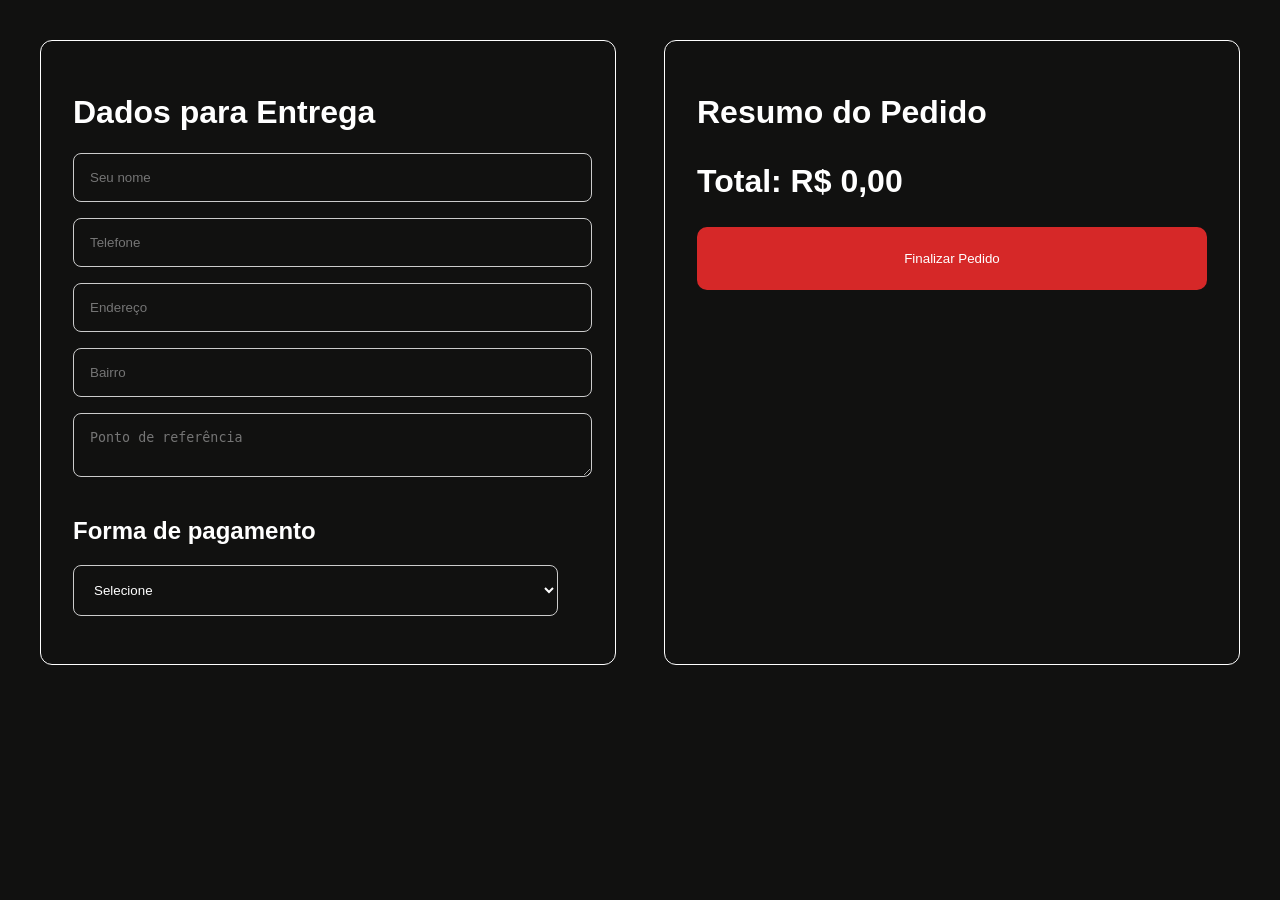
<file: frontend/pages/checkout.html>
<!DOCTYPE html>
<html lang="pt-br">

<head>
    <meta charset="UTF-8">
    <meta name="viewport" content="width=device-width, initial-scale=1.0">
    <title>Checkout</title>

    <link rel="stylesheet" href="../css/checkout.css">
</head>

<body>

    <div class="checkout-container">

        <!-- =========================
             DADOS DE ENTREGA
        ========================== -->

        <div class="dados-entrega">

            <h1>Dados para Entrega</h1>

            <input class="input" type="text" id="nomeCliente" placeholder="Seu nome">

            <input class="input" type="text" id="telefoneCliente" placeholder="Telefone">

            <input class="input" type="text" id="enderecoCliente" placeholder="Endereço">

            <input class="input" type="text" id="bairroCliente" placeholder="Bairro">

            <textarea class="input" id="referenciaCliente"
                placeholder="Ponto de referência"></textarea>

            <!-- PAGAMENTO -->

            <h2>Forma de pagamento</h2>

            <select class="input" id="formaPagamento">
                <option value="">Selecione</option>
                <option value="Pix">Pix</option>
                <option value="Cartão">Cartão</option>
                <option value="Dinheiro">Dinheiro</option>
            </select>

        </div>

        <!-- =========================
             RESUMO DO PEDIDO
        ========================== -->

        <div class="resumo-checkout">

            <h1>Resumo do Pedido</h1>

            <div id="resumoPedido" class="resumo-pedido"></div>

            <h2 class="total">
                Total:
                <span id="totalCheckout">R$ 0,00</span>
            </h2>

            <button class="btn-finalizar" onclick="finalizarPedido()">
                Finalizar Pedido
            </button>

        </div>

    </div>

    <script src="../js/checkout.js"></script>

</body>

</html>
</file>
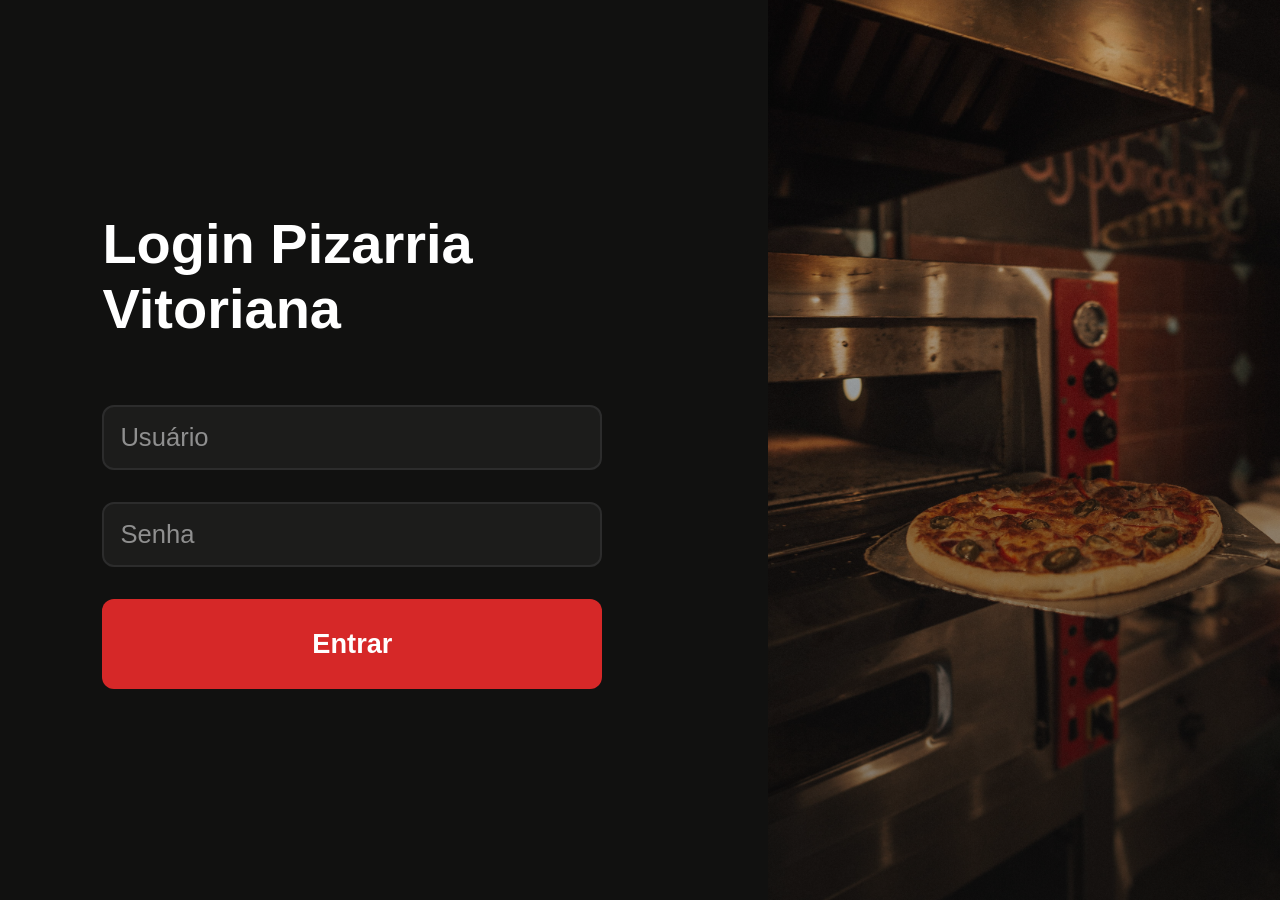
<file: frontend/pages/clientes.html>
<!DOCTYPE html>
<html lang="pt-br">

<head>

    <meta charset="UTF-8">

    <meta name="viewport" content="width=device-width, initial-scale=1.0">

    <title>Clientes - Pizzaria Vitoriana</title>

    <!-- CSS -->
    <link rel="stylesheet" href="../css/admin.css">

    <!-- Bootstrap -->
    <link href="https://cdn.jsdelivr.net/npm/bootstrap@5.3.8/dist/css/bootstrap.min.css"
        rel="stylesheet">

    <!-- Icons -->
    <link rel="stylesheet"
        href="https://cdn.jsdelivr.net/npm/bootstrap-icons@1.11.3/font/bootstrap-icons.min.css">

</head>

<body>

    <div class="container-admin">

        <!-- SIDEBAR -->
        <aside class="sidebar">

            <div class="logo">

                <img src="../midia/imagens/logo.png"
                    alt="Logo">

                <h2>
                    Pizzaria Vitoriana
                </h2>

            </div>

            <nav class="menu">

                <a href="admin.html">

                    <i class="bi bi-grid-fill"></i>

                    <span>
                        Dashboard
                    </span>

                </a>

                <a href="pedidos.html">

                    <i class="bi bi-bag-fill"></i>

                    <span>
                        Pedidos
                    </span>

                </a>

                <a href="produtos.html">

                    <i class="bi bi-box-seam-fill"></i>

                    <span>
                        Produtos
                    </span>

                </a>

                <a href="clientes.html"
                    class="active">

                    <i class="bi bi-people-fill"></i>

                    <span>
                        Clientes
                    </span>

                </a>

            </nav>

        </aside>

        <!-- CONTEÚDO -->
        <main class="dashboard">

            <!-- TOPO -->
            <div class="top-dashboard">

                <div>

                    <h1>
                        Clientes
                    </h1>

                    <p>
                        Gerencie os clientes cadastrados
                    </p>

                </div>

            </div>

            <!-- CARD -->
            <div class="cards">

                <div class="card-admin">

                    <div class="card-top">

                        <h3>
                            Total de Clientes
                        </h3>

                        <i class="bi bi-people-fill"></i>

                    </div>

                    <span id="totalClientes">
                        0
                    </span>

                </div>

            </div>

            <!-- TABELA -->
<!-- TABELA -->
<div class="tabela">

    <div class="titulo-tabela">

        <h2>
            Clientes Cadastrados
        </h2>

    </div>

    <div class="table-responsive">

        <table class="table table-dark align-middle">

            <thead>

                <tr>

                    <th>ID</th>

                    <th>Nome</th>

                    <th>Telefone</th>

                    <th>Endereço</th>

                    <th>Ações</th>

                </tr>

            </thead>

            <tbody id="listaClientes">

                <tr>

                    <td colspan="5" class="sem-pedidos">

                        Carregando clientes...

                    </td>

                </tr>

            </tbody>

        </table>

    </div>

</div>

            </div>

        </main>

    </div>

    <script>

        const API_URL = "http://localhost:8081/clientes";

        const token = localStorage.getItem('token');

        if (!token) {

            window.location.href = 'login.html';

        }

        async function carregarClientes() {

            try {

                const response = await fetch(API_URL);

                const clientes = await response.json();

                document.getElementById('totalClientes').textContent = clientes.length;

                const tbody = document.getElementById('listaClientes');

                tbody.innerHTML = '';

                if (clientes.length === 0) {

                    tbody.innerHTML = `
                        <tr>
                            <td colspan="5" class="sem-pedidos">
                                Nenhum cliente cadastrado.
                            </td>
                        </tr>
                    `;

                    return;
                }

                clientes.forEach(c => {

                    tbody.innerHTML += `
                        <tr>
                            <td>${c.id}</td>
                            <td>${c.nome}</td>
                            <td>${c.telefone}</td>
                            <td>${c.endereco}, ${c.bairro}</td>
                            <td>
                                <button
                                    onclick="excluirCliente(${c.id})"
                                    class="btn-status">
                                    Excluir
                                </button>
                            </td>
                        </tr>
                    `;

                });

            } catch (error) {

                console.error(error);

                document.getElementById('listaClientes').innerHTML = `
                    <tr>
                        <td colspan="5" class="sem-pedidos">
                            Erro ao carregar clientes.
                        </td>
                    </tr>
                `;

            }

        }

        async function excluirCliente(id) {

            const confirmar = confirm(
                'Deseja excluir este cliente? Esta ação não poderá ser desfeita.'
            );

            if (!confirmar) return;

            try {

                await fetch(`${API_URL}/${id}`, {
                    method: 'DELETE'
                });

                carregarClientes();

            } catch (error) {

                console.error(error);

                alert('Erro ao excluir cliente.');

            }

        }

        carregarClientes();

    </script>

</body>

</html>
</file>
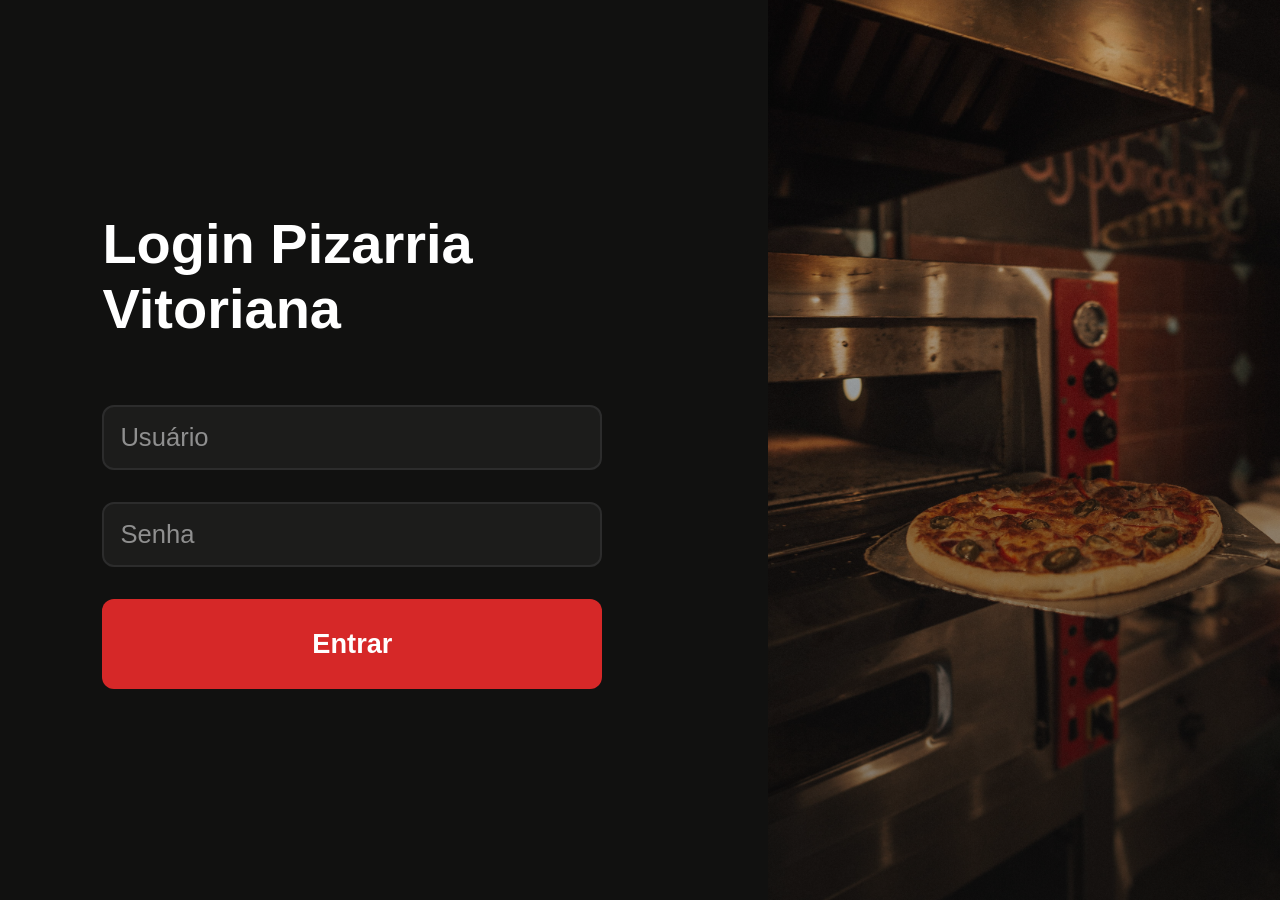
<file: frontend/pages/login.html>
<!DOCTYPE html>
<html lang="pt-br">
<head>
    <meta charset="UTF-8">
    <meta name="viewport" content="width=device-width, initial-scale=1.0">
    <title>Login Administrativo - Pizzaria</title>
    <link rel="stylesheet" href="../css/login.css">
</head>
<body>

    <div class="login-container">

        <!-- LADO ESQUERDO -->
        <div class="login-box">
            <h2>Login Pizarria Vitoriana</h2>

            <form id="loginForm">
<div class="form-group">
    <label for="username">Usuário</label>
    <input
        type="text"
        id="username"
        placeholder="Usuário"
        required
    >
</div>

<div class="form-group">
    <label for="password">Senha</label>
    <input
        type="password"
        id="password"
        placeholder="Senha"
        required
    >
</div>

                <button type="submit" class="btn-login">
                    Entrar
                </button>
            </form>
        </div>

        <div class="banner-login">
            <div class="overlay">
            </div>
        </div>

    </div>

    <script>
        document.getElementById('loginForm').addEventListener('submit', async (e) => {
            e.preventDefault();
            const login = document.getElementById('username').value;
            const password = document.getElementById('password').value;

            try {
                const response = await fetch("http://localhost:8080/auth/login", {
                    method: 'POST',
                    headers: { 'Content-Type': 'application/json' },
                    body: JSON.stringify({ login, password })
                });

                if (response.ok) {
                    const data = await response.json();
                    localStorage.setItem('token', data.token);
                    window.location.href = 'admin.html';
                } else {
                    alert("Usuário ou senha incorretos.");
                }
            } catch (error) {
                console.error(error);
                alert("Erro ao conectar com o servidor.");
            }
        });
    </script>

</body>
</html>
</file>
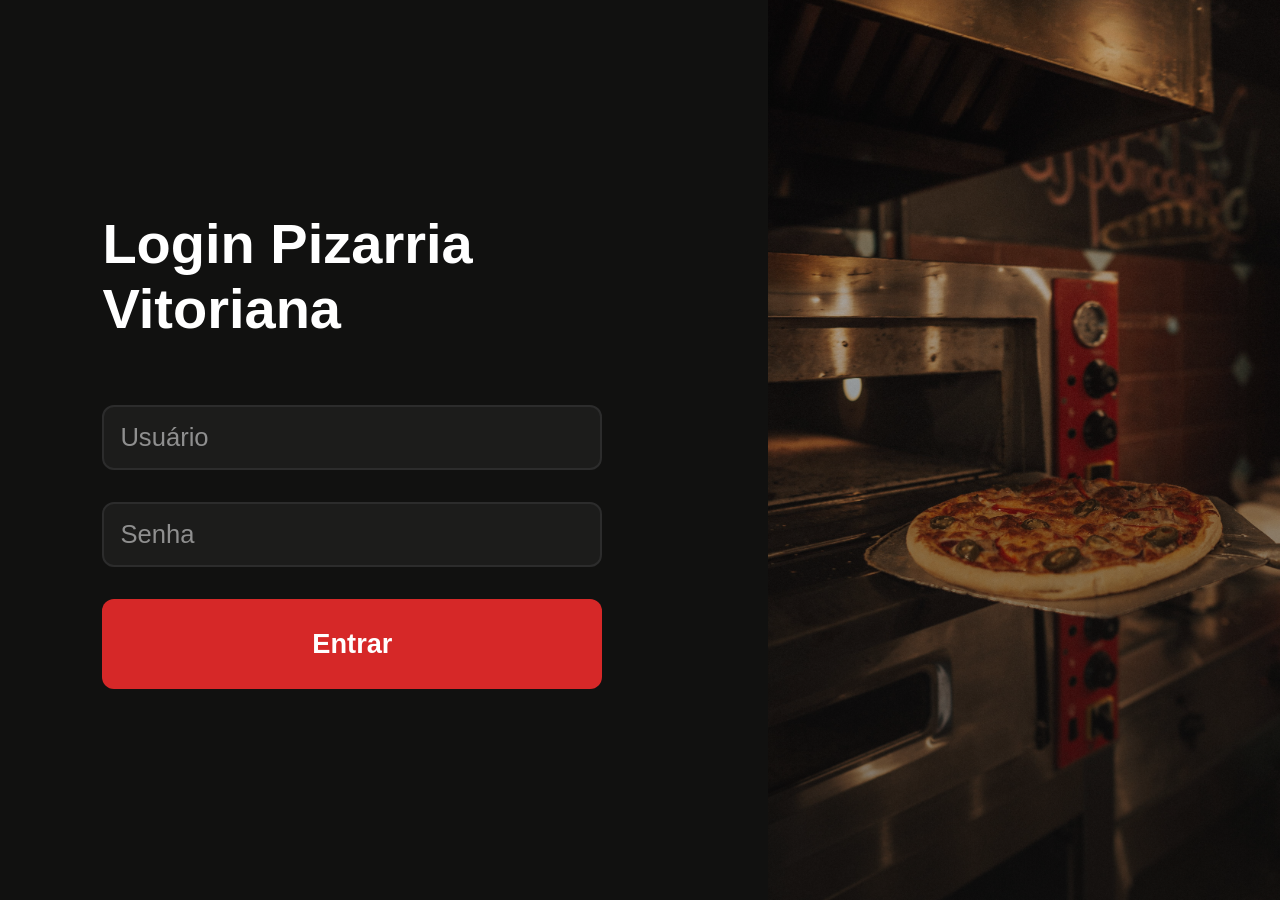
<file: frontend/pages/pedidos.html>
<!DOCTYPE html>
<html lang="pt-br">

<head>

    <meta charset="UTF-8">

    <meta name="viewport"
        content="width=device-width, initial-scale=1.0">

    <title>Pedidos - Admin Vitoriana</title>

    <!-- CSS -->
    <link rel="stylesheet" href="../css/pedidos.css">

    <!-- Bootstrap -->
    <link href="https://cdn.jsdelivr.net/npm/bootstrap@5.3.8/dist/css/bootstrap.min.css"
        rel="stylesheet">

    <!-- Icons -->
    <link rel="stylesheet"
        href="https://cdn.jsdelivr.net/npm/bootstrap-icons@1.11.3/font/bootstrap-icons.min.css">

</head>

<body>

    <div class="container-admin">

        <!-- SIDEBAR -->
        <aside class="sidebar">

            <div class="logo">

                <img src="../midia/imagens/logo.png" alt="Logo">

                <h2>Pizzaria Vitoriana</h2>

            </div>

            <nav class="menu">

                <a href="admin.html">

                    <i class="bi bi-grid-fill"></i>

                    <span>Dashboard</span>

                </a>

                <a href="pedidos.html" class="active">

                    <i class="bi bi-bag-fill"></i>

                    <span>Pedidos</span>

                </a>

                <a href="produtos.html">

                    <i class="bi bi-box-seam-fill"></i>

                    <span>Produtos</span>

                </a>

                <a href="clientes.html">

                    <i class="bi bi-people-fill"></i>

                    <span>Clientes</span>

                </a>

            </nav>

        </aside>

        <!-- CONTEÚDO -->
        <main class="pedidos">

            <div class="top-pedidos">

                <h1>Lista de Pedidos</h1>

                <div class="busca">

                    <i class="bi bi-search"></i>

                    <input
                        type="text"
                        id="buscarPedido"
                        placeholder="Buscar pedido...">

                </div>

            </div>

            <div class="tabela-pedidos">

                <table>

                    <thead>

                        <tr>

                            <th>ID</th>

                            <th>Cliente</th>

                            <th>Status</th>

                            <th>Total</th>

                            <th>Gerenciar</th>

                        </tr>

                    </thead>

                    <tbody id="listaPedidos">

                        <!--
                            O JavaScript irá gerar linhas no formato:

                            ID | Cliente | Select Status | Total |
                            [Salvar] [Excluir]
                        -->

                    </tbody>

                </table>

                <div
                    id="semPedidos"
                    class="sem-pedidos">

                    Não há pedidos ainda.

                </div>

            </div>

        </main>

    </div>

    <script src="../js/pedidos.js"></script>

</body>

</html>
</file>
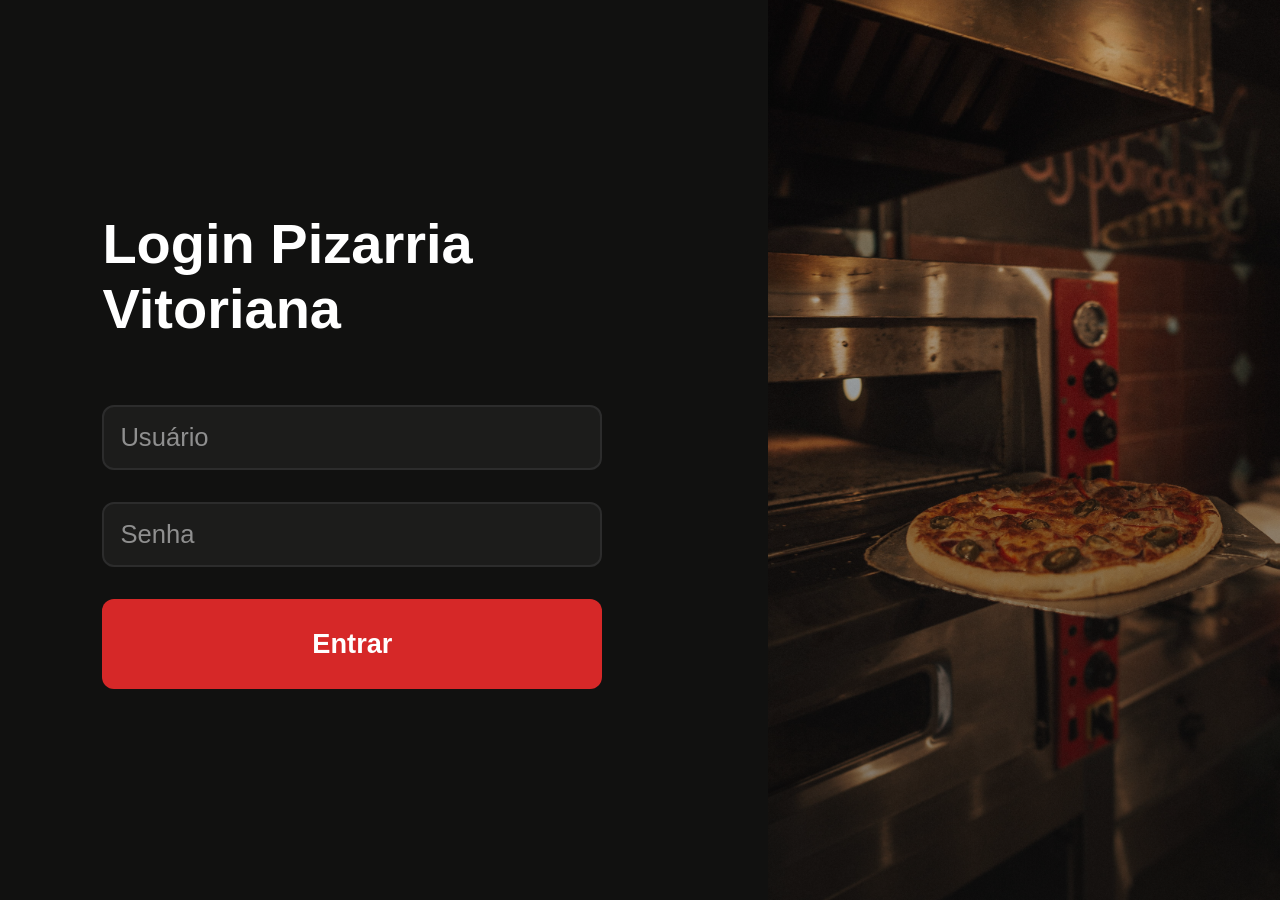
<file: frontend/pages/produtos.html>
<!DOCTYPE html>
<html lang="pt-br">

<head>

    <meta charset="UTF-8">

    <meta name="viewport"
        content="width=device-width, initial-scale=1.0">

    <title>Produtos - Pizzaria Vitoriana</title>

    <!-- CSS -->
    <link rel="stylesheet" href="../css/admin.css">

    <!-- Bootstrap -->
    <link href="https://cdn.jsdelivr.net/npm/bootstrap@5.3.8/dist/css/bootstrap.min.css"
        rel="stylesheet">

    <!-- Bootstrap Icons -->
    <link rel="stylesheet"
        href="https://cdn.jsdelivr.net/npm/bootstrap-icons@1.11.3/font/bootstrap-icons.min.css">

</head>

<body>

    <div class="container-admin">

        <!-- SIDEBAR -->

        <aside class="sidebar">

            <div class="logo">

                <img src="../midia/imagens/logo.png"
                    alt="Logo">

                <h2>
                    Pizzaria Vitoriana
                </h2>

            </div>

            <nav class="menu">

                <a href="admin.html">

                    <i class="bi bi-grid-fill"></i>

                    <span>
                        Dashboard
                    </span>

                </a>

                <a href="pedidos.html">

                    <i class="bi bi-bag-fill"></i>

                    <span>
                        Pedidos
                    </span>

                </a>

                <a href="produtos.html"
                    class="active">

                    <i class="bi bi-box-seam-fill"></i>

                    <span>
                        Produtos
                    </span>

                </a>

                <a href="clientes.html">

                    <i class="bi bi-people-fill"></i>

                    <span>
                        Clientes
                    </span>

                </a>

            </nav>

        </aside>

        <!-- DASHBOARD -->

        <main class="dashboard">

            <!-- TOPO -->

            <div class="top-dashboard">

                <div>

                    <h1>
                        Produtos
                    </h1>

                    <p>
                        Gerencie os produtos da pizzaria
                    </p>

                </div>

            </div>

            <!-- CARD -->

            <div class="cards">

                <div class="card-admin">

                    <div class="card-top">

                        <h3>
                            Total de Produtos
                        </h3>

                        <i class="bi bi-box-seam-fill"></i>

                    </div>

                    <span id="totalProdutos">

                        0

                    </span>

                </div>

            </div>

            <!-- FORMULÁRIO -->

            <div class="tabela">

                <div class="titulo-tabela">

                    <h2>
                        Novo Produto
                    </h2>

                </div>

                <form id="produtoForm"
                    class="form-produto">

                    <input
                        type="text"
                        id="nome"
                        placeholder="Nome do Produto"
                        required>

                    <select
                        id="tipo"
                        required>

                        <option value="">
                            Tipo do Produto
                        </option>

                        <option value="PIZZA">
                            Pizza
                        </option>

                        <option value="BEBIDA">
                            Bebida
                        </option>

                        <option value="BORDA">
                            Borda
                        </option>

                    </select>

                    <input
                        type="number"
                        id="preco"
                        step="0.01"
                        placeholder="Preço"
                        required>

                    <input
                        type="text"
                        id="descricao"
                        placeholder="Descrição">

                    <button
                        type="submit"
                        class="btn-status">

                        Salvar Produto

                    </button>

                </form>

            </div>

            <!-- TABELA -->

            <div class="tabela">

                <div class="titulo-tabela">

                    <h2>
                        Produtos Cadastrados
                    </h2>

                </div>

                <table>

                    <thead>

                        <tr>

                            <th>ID</th>

                            <th>Nome</th>

                            <th>Tipo</th>

                            <th>Preço</th>

                            <th>Ações</th>

                        </tr>

                    </thead>

                    <tbody id="listaProdutos">

                        <tr>

                            <td colspan="5"
                                class="sem-pedidos">

                                Carregando produtos...

                            </td>

                        </tr>

                    </tbody>

                </table>

            </div>

        </main>

    </div>

    <script>

        const API_URL = "http://localhost:8082/produtos";

        const token = localStorage.getItem("token");

        if (!token) {

            window.location.href = "login.html";

        }

        async function carregarProdutos() {

            try {

                const response = await fetch(API_URL, {

                    headers: {
                        Authorization: `Bearer ${token}`
                    }

                });

                const produtos = await response.json();

                document.getElementById(
                    "totalProdutos"
                ).textContent = produtos.length;

                const tbody =
                    document.getElementById("listaProdutos");

                tbody.innerHTML = "";

                if (produtos.length === 0) {

                    tbody.innerHTML = `
                        <tr>
                            <td colspan="5" class="sem-pedidos">
                                Nenhum produto cadastrado.
                            </td>
                        </tr>
                    `;

                    return;

                }

                produtos.forEach(p => {

                    tbody.innerHTML += `
                        <tr>

                            <td>${p.id}</td>

                            <td>${p.nome}</td>

                            <td>${p.tipo}</td>

                            <td>
                                R$ ${Number(p.preco).toFixed(2)}
                            </td>

                            <td>

                                <button
                                    class="btn-status"
                                    onclick="editarProduto(${p.id})">

                                    Editar

                                </button>

                                <button
                                    class="btn-status"
                                    onclick="excluirProduto(${p.id})">

                                    Excluir

                                </button>

                            </td>

                        </tr>
                    `;

                });

            } catch (error) {

                console.error(error);

            }

        }

        document
            .getElementById("produtoForm")
            .addEventListener("submit", async (e) => {

                e.preventDefault();

                const produto = {

                    nome: document.getElementById("nome").value,

                    tipo: document.getElementById("tipo").value,

                    preco: parseFloat(
                        document.getElementById("preco").value
                    ),

                    descricao:
                        document.getElementById("descricao").value

                };

                try {

                    await fetch(API_URL, {

                        method: "POST",

                        headers: {

                            "Content-Type": "application/json",

                            Authorization: `Bearer ${token}`

                        },

                        body: JSON.stringify(produto)

                    });

                    e.target.reset();

                    carregarProdutos();

                } catch (error) {

                    console.error(error);

                }

            });

        async function excluirProduto(id) {

            if (!confirm("Deseja excluir este produto?"))
                return;

            try {

                await fetch(`${API_URL}/${id}`, {

                    method: "DELETE",

                    headers: {

                        Authorization: `Bearer ${token}`

                    }

                });

                carregarProdutos();

            } catch (error) {

                console.error(error);

            }

        }

        function editarProduto(id) {

            alert(
                "Função de edição será implementada futuramente. ID: " + id
            );

        }

        carregarProdutos();

    </script>

</body>

</html>
</file>
<file: frontend/css/checkout.css>
body{
    background-color: #111110;
    color: white;
    font-family: Arial, Helvetica, sans-serif;
}

.checkout-container {
    display: flex;
    gap: 3rem;
    padding: 2rem;
}

.dados-entrega,
.resumo-checkout {
    flex: 1;
    background: #111110;
    padding: 2rem;
    border-radius: 12px;
    border: solid 1px white;
}

.input {
    width: 95%;
    padding: 1rem;
    margin-bottom: 1rem;
    border-radius: 8px;
    border: 1px solid #ccc;
    background-color: #111110;
    color: white;
    
}

.resumo-pedido {
    margin: 2rem 0;
}

.item-checkout {
    border-bottom: 1px solid white;
    padding: 1rem 0;
}

.total {
    font-size: 2rem;
    margin-top: 2rem;
}

.btn-finalizar {
    width: 100%;
    padding: 1.5rem;
    background: #d62828;
    color: white;
    border: none;
    border-radius: 10px;
    cursor: pointer;
}

@media (max-width: 1024px) {

    .checkout-container {
        gap: 2rem;
        padding: 1.5rem;
    }

}

@media (max-width: 768px) {

    .checkout-container {
        flex-direction: column;
    }

    .dados-entrega,
    .resumo-checkout {
        width: 100%;
    }

    .input {
        width: 95%;
    }

    .total {
        text-align: center;
    }

    .btn-finalizar {
        font-size: 1.6rem;
    }

}

@media (max-width: 480px) {

    .checkout-container {
        padding: 1rem;
    }

    .dados-entrega,
    .resumo-checkout {
        padding: 1.5rem;
    }

    .input {
        font-size: 1.4rem;
    }

    .total {
        font-size: 1.6rem;
    }

}
</file>
<file: frontend/css/admin.css>
*{
    margin: 0;
    padding: 0;
    box-sizing: border-box;
    color: white;
    text-decoration: none;
    list-style: none;
    font-family: Arial, Helvetica, sans-serif;
}

/* =========================
   BODY
========================== */

body{
    background-color: #111110;
    color: #f5f5f5;
}

/* =========================
   CONTAINER
========================== */

.container-admin{
    display: flex;
    min-height: 100vh;
}

/* =========================
   SIDEBAR
========================== */

.sidebar{
    width: 280px;
    background-color: #181818;
    border-right: 1px solid #2b2b2b;
    padding: 2rem;
    display: flex;
    flex-direction: column;
    gap: 4rem;
}

/* =========================
   LOGO
========================== */

.logo{
    color: white;
    display: flex;
    align-items: center;
    gap: 1rem;
}

.logo img{
    border-radius: 50%;
    width: 55px;
    border: 2px solid #d62828;
}

.logo h2{
    font-size: 1.7rem;
    font-weight: bold;
}

/* =========================
   MENU
========================== */

.menu{
    display: flex;
    flex-direction: column;
    gap: 1rem;
}

.menu a{
    padding: 1.3rem;
    border-radius: 12px;
    color: #cfcfcf;
    display: flex;
    align-items: center;
    gap: 0.5rem;
    transition: 0.3s;
    font-size: 1rem;
    text-decoration: none;
}

.menu a i{
    font-size: 1.7rem;
}

.menu a:hover{
    background-color: #d62828;
    color: white;
    transform: translateX(5px);
}

.menu .active{
    background-color: #d62828;
    color: white;
    box-shadow: 0 0 15px rgba(214, 40, 40, 0.4);
}

/* =========================
   DASHBOARD
========================== */

.dashboard{
    flex: 1;
    padding: 3rem;
    background-color: #111110;
}

/* =========================
   TOPO
========================== */

.top-dashboard{
    display: flex;
    justify-content: space-between;
    align-items: center;
    margin-bottom: 3rem;
}

.top-dashboard h1{
    font-size: 3rem;
    color: white;
    margin-bottom: 0;
}

.top-dashboard p{
    color: #aaa;
    margin-top: 0.3rem;
    font-size: 0.95rem;
}

/* =========================
   CARDS
========================== */

.cards{
    display: flex;
    gap: 1rem;
    margin-bottom: 3rem;
}

.card-admin{
    flex: 1;
    background-color: #1a1a1a;
    border: 1px solid #2a2a2a;
    padding: 2rem;
    border-radius: 18px;
    transition: 0.3s;
    cursor: pointer;
}

.card-admin:hover{
    border-color: #d62828;
    transform: translateY(-5px);
}

.card-top{
    display: flex;
    justify-content: space-between;
    align-items: center;
    margin-bottom: 2rem;
}

.card-top i{
    font-size: 2rem;
    color: #d62828;
}

.card-admin h3{
    color: white;
    font-size: 1.6rem;
}

.card-admin span{
    font-size: 3rem;
    color: white;
    font-weight: bold;
}

/* =========================
   FILTROS
========================== */

.row.mb-4{
    margin-bottom: 1.5rem !important;
}

/* Barra de pesquisa */
#pesquisaPedido{
    width: 100%;
    padding: 0.85rem 1rem 0.85rem 2.8rem;
    background-color: #1a1a1a;
    border: 1px solid #2d2d2d;
    border-radius: 12px;
    color: white;
    font-size: 0.95rem;
    outline: none;
    transition: border-color 0.25s;
    background-image: url("data:image/svg+xml,%3Csvg xmlns='http://www.w3.org/2000/svg' width='16' height='16' fill='%23aaa' viewBox='0 0 16 16'%3E%3Cpath d='M11.742 10.344a6.5 6.5 0 1 0-1.397 1.398h-.001q.044.06.098.115l3.85 3.85a1 1 0 0 0 1.415-1.414l-3.85-3.85a1 1 0 0 0-.115-.1zM12 6.5a5.5 5.5 0 1 1-11 0 5.5 5.5 0 0 1 11 0'/%3E%3C/svg%3E");
    background-repeat: no-repeat;
    background-position: 14px center;
}

#pesquisaPedido::placeholder{
    color: #aaa;
}

#pesquisaPedido:focus{
    border-color: #d62828;
    background-color: #1f1f1f;
}

/* Select de filtro */
#filtroStatus{
    width: 100%;
    padding: 0.85rem 1rem;
    background-color: #1a1a1a;
    border: 1px solid #2d2d2d;
    border-radius: 12px;
    color: white;
    font-size: 0.95rem;
    outline: none;
    transition: border-color 0.25s;
    appearance: none;
    -webkit-appearance: none;
    background-image: url("data:image/svg+xml,%3Csvg xmlns='http://www.w3.org/2000/svg' width='14' height='14' fill='%23aaa' viewBox='0 0 16 16'%3E%3Cpath d='M7.247 11.14 2.451 5.658C1.885 5.013 2.345 4 3.204 4h9.592a1 1 0 0 1 .753 1.659l-4.796 5.48a1 1 0 0 1-1.506 0z'/%3E%3C/svg%3E");
    background-repeat: no-repeat;
    background-position: calc(100% - 14px) center;
    cursor: pointer;
}

#filtroStatus option{
    background-color: #1a1a1a;
    color: white;
}

#filtroStatus:focus{
    border-color: #d62828;
}

/* Botões de exportação */
#btnExportarCSV,
#btnExportarPDF{
    display: flex;
    align-items: center;
    justify-content: center;
    gap: 8px;
    padding: 0.75rem 1.2rem;
    border-radius: 10px;
    font-size: 0.9rem;
    font-weight: bold;
    cursor: pointer;
    transition: 0.25s;
    font-family: Arial, Helvetica, sans-serif;
    width: 100%;
}

#btnExportarCSV{
    background-color: transparent;
    border: 1px solid #2d6a2d;
    color: #66bb6a;
}

#btnExportarCSV:hover{
    background-color: rgba(102, 187, 106, 0.12);
    border-color: #66bb6a;
    color: #66bb6a;
    transform: translateY(-2px);
}

#btnExportarPDF{
    background-color: transparent;
    border: 1px solid #6a2020;
    color: #ef5350;
}

#btnExportarPDF:hover{
    background-color: rgba(214, 40, 40, 0.12);
    border-color: #d62828;
    color: #ff6b6b;
    transform: translateY(-2px);
}

/* =========================
   TABELA
========================== */

.tabela{
    background-color: #1a1a1a;
    border: 1px solid #2a2a2a;
    border-radius: 18px;
    overflow: hidden;
}

.titulo-tabela{
    padding: 1.5rem 2rem 1rem;
    border-bottom: 1px solid #2a2a2a;
}

.titulo-tabela h2{
    font-size: 1.4rem;
    color: #f5f5f5;
}

/* Override Bootstrap table-dark para seguir o estilo do dashboard */
.table-dark{
    --bs-table-bg: transparent !important;
    --bs-table-striped-bg: transparent !important;
    --bs-table-hover-bg: rgba(255, 255, 255, 0.03) !important;
    --bs-table-border-color: #1e1e1e !important;
    color: #f5f5f5 !important;
}

.table{
    width: 100%;
    border-collapse: collapse;
    margin-bottom: 0;
}

.table th,
.table td{
    padding: 1.1rem 1.5rem;
    text-align: left;
    border-bottom: 1px solid #1e1e1e;
    vertical-align: middle;
}

.table thead th{
    color: #d62828;
    font-size: 0.82rem;
    letter-spacing: 0.06em;
    text-transform: uppercase;
    border-bottom: 1px solid #2d2d2d;
    background-color: rgba(214, 40, 40, 0.04);
    font-weight: bold;
}

.table tbody tr:last-child td{
    border-bottom: none;
}

.table tbody tr:hover td{
    background-color: rgba(255, 255, 255, 0.03);
}

/* =========================
   STATUS
========================== */

.status{
    display: inline-block;
    padding: 0.35rem 0.9rem;
    border-radius: 8px;
    font-size: 0.82rem;
    font-weight: bold;
}

.preparo{
    background-color: #d62828;
    color: white;
}

.entregue{
    background-color: #252525;
    border: 1px solid #444;
    color: #ccc;
}

/* Status Bootstrap badge override */
.badge.bg-danger{ background-color: #d62828 !important; }
.badge.bg-success{ background-color: #2d6a2d !important; color: #66bb6a !important; }
.badge.bg-warning{ background-color: #4a3800 !important; color: #f0b429 !important; }

/* =========================
   BOTÃO STATUS
========================== */

.btn-status{
    background-color: #d62828;
    color: white;
    border: none;
    padding: 0.6rem 1.2rem;
    border-radius: 8px;
    cursor: pointer;
    transition: 0.3s;
    font-size: 0.85rem;
    font-family: Arial, Helvetica, sans-serif;
}

.btn-status:hover{
    background-color: #b71c1c;
    transform: scale(0.97);
}

/* =========================
   SEM PEDIDOS
========================== */

.sem-pedidos{
    text-align: center;
    padding: 3rem;
    color: #aaa;
}

/* =========================
   FORMULÁRIO DE PRODUTO
========================== */

.form-produto{
    display: grid;
    grid-template-columns: repeat(auto-fit, minmax(200px, 1fr));
    gap: 1rem;
}

.form-produto input,
.form-produto select{
    padding: 1rem;
    background: #111110;
    border: 1px solid #2a2a2a;
    border-radius: 10px;
    color: white;
    outline: none;
    transition: border-color 0.25s;
}

.form-produto input::placeholder{
    color: #aaa;
}

.form-produto input:focus,
.form-produto select:focus{
    border-color: #d62828;
}

.form-produto button{
    width: 100%;
}

/* =========================
   RESPONSIVO
========================== */

@media(max-width: 992px){
    .cards{
        flex-direction: column;
    }
}

@media(max-width: 768px){
    .container-admin{
        flex-direction: column;
    }

    .sidebar{
        width: 100%;
        flex-direction: row;
        align-items: center;
        justify-content: space-between;
        gap: 2rem;
        padding: 1.5rem;
    }

    .menu{
        flex-direction: row;
        overflow-x: auto;
        gap: 1rem;
    }

    .menu a{
        min-width: max-content;
    }

    .dashboard{
        padding: 2rem;
    }

    .top-dashboard{
        flex-direction: column;
        align-items: flex-start;
        gap: 2rem;
    }
}

@media(max-width: 500px){
    .logo h2{
        display: none;
    }

    .menu a span{
        display: none;
    }

    .menu a{
        justify-content: center;
    }
}

/* CORREÇÃO FORÇADA DAS TABELAS */

table {
    width: 100% !important;
    border-collapse: collapse !important;
    display: table !important;
}

thead {
    display: table-header-group !important;
}

tbody {
    display: table-row-group !important;
}

tr {
    display: table-row !important;
}

th,
td {
    display: table-cell !important;
    padding: 15px !important;
    vertical-align: middle !important;
}

.table-responsive {
    overflow-x: auto;
}
</file>
<file: frontend/css/login.css>
*{
    margin: 0;
    padding: 0;
    box-sizing: border-box;
    font-family: Arial, Helvetica, sans-serif;
}

body{
    width: 100%;
    height: 100vh;
    background-color: #111110;
    overflow: hidden;
}

.login-container{
    width: 100%;
    height: 100vh;
    display: flex;
}

/* ==========================
   IMAGEM - LADO ESQUERDO
========================== */

.banner-login{
    width: 40%;
    height: 100vh;

    background-image: url('../midia/imagens/login-banner.jpg');
    background-size: cover;
    background-position: center;

    position: relative;
}

.overlay{
    width: 100%;
    height: 100%;

    background: linear-gradient(
        rgba(17,17,16,0.2),
        rgba(17,17,16,0.5)
    );
}

/* ==========================
   LOGIN - LADO DIREITO
========================== */

.login-box{
    width: 60%;
    height: 100vh;

    background-color: #111110;

    display: flex;
    flex-direction: column;
    justify-content: center;

    padding: 0 8%;
}

.login-box h2{
    color: #ffffff;
    font-size: 3.5rem;
    margin-bottom: 4rem;
}

#loginForm{
    width: 100%;
    max-width: 500px;
}

.form-group{
    margin-bottom: 2rem;
}

/* ESCONDE OS LABELS */

.form-group label{
    display: none;
}

.form-group input{
    width: 100%;

    padding: 1rem;

    background-color: #1c1c1b;

    border: 2px solid #2c2c2c;

    border-radius: 12px;

    color: white;

    font-size: 1.6rem;

    outline: none;

    transition: .3s;
}

.form-group input::placeholder{
    color: #8f8f8f;
}

.form-group input:focus{
    border-color: #d62828;
    box-shadow: 0 0 15px rgba(214,40,40,.25);
}

.btn-login{
    width: 100%;

    padding: 1.8rem;

    border: none;

    border-radius: 12px;

    background-color: #d62828;

    color: white;

    font-size: 1.7rem;

    font-weight: bold;

    cursor: pointer;

    transition: .3s;
}

.btn-login:hover{
    background-color: #b71c1c;
    transform: translateY(-2px);
}

/* ==========================
   RESPONSIVO
========================== */

@media(max-width: 900px){

    .banner-login{
        display: none;
    }

    .login-box{
        width: 100%;
        padding: 3rem;
        align-items: center;
    }

    .login-box h2{
        text-align: center;
        font-size: 3rem;
    }

    #loginForm{
        max-width: 100%;
    }
}
</file>
<file: frontend/css/pedidos.css>
*{

    margin: 0;
    padding: 0;
    box-sizing: border-box;

    text-decoration: none;
    list-style: none;

    font-family: Arial, Helvetica, sans-serif;
}

/* =========================
   BODY
========================== */

body{

    background-color: #111110;

    color: #f5f5f5;
}

/* =========================
   CONTAINER
========================== */

.container-admin{

    display: flex;

    min-height: 100vh;
}

/* =========================
   SIDEBAR
========================== */

.sidebar{

    width: 280px;

    background-color: #181818;

    border-right: 1px solid #2b2b2b;

    padding: 2rem;

    display: flex;

    flex-direction: column;

    gap: 4rem;
}

/* =========================
   LOGO
========================== */

.logo{

    color: white;

    display: flex;

    align-items: center;

    gap: 1rem;
}

.logo img{

    border-radius: 50%;

    width: 55px;

    border: 2px solid #d62828;
}

.logo h2{

    font-size: 1.7rem;

    font-weight: bold;
}

/* =========================
   MENU
========================== */

.menu{

    display: flex;

    flex-direction: column;

    gap: 1rem;
}

.menu a{

    padding: 1.3rem;

    border-radius: 12px;

    color: #cfcfcf;

    display: flex;

    align-items: center;

    gap: 0.5rem;

    transition: 0.3s;

    font-size: 1rem;

    text-decoration: none;
}

.menu a i{

    font-size: 1.7rem;
}

/* HOVER */

.menu a:hover{

    background-color: #d62828;

    color: white;

    transform: translateX(5px);
}

/* ATIVO */

.menu .active{

    background-color: #d62828;

    color: white;

    box-shadow: 0 0 15px rgba(214, 40, 40, 0.4);
}

/* =========================
   PEDIDOS
========================== */

.pedidos{

    flex: 1;

    padding: 3rem;

    background-color: #111110;
}

/* =========================
   TOPO
========================== */

.top-pedidos{

    display: flex;

    justify-content: space-between;

    align-items: center;

    margin-bottom: 3rem;
}

.top-pedidos h1{

    font-size: 3rem;

    color: white;

    margin-bottom: 0rem;
}

/* =========================
   BUSCA
========================== */

.busca{

    width: 320px;

    display: flex;

    align-items: center;

    gap: 1rem;

    background-color: #1a1a1a;

    padding: 1rem 1.5rem;

    border-radius: 12px;

    border: 1px solid #2d2d2d;
}

.busca i{

    color: #d62828;

    font-size: 1.3rem;
}

.busca input{

    width: 100%;

    border: none;

    outline: none;

    background: transparent;

    color: white;
}

.busca input::placeholder{

    color: #888;
}

/* =========================
   TABELA
========================== */

.tabela-pedidos{

    background-color: #1a1a1a;

    border: 1px solid #2a2a2a;

    padding: 2rem;

    border-radius: 18px;

    overflow-x: auto;

    color: white;
}

table{

    width: 100%;

    border-collapse: collapse;
}

th,
td{

    padding: 1.5rem;

    text-align: left;
}

th{

    color: #d62828;

    border-bottom: 1px solid #2d2d2d;
}

td{

    border-bottom: 1px solid #222;
}

/* =========================
   STATUS
========================== */

.status{

    padding: 0.6rem 1.2rem;

    border-radius: 8px;

    font-size: 1.2rem;

    font-weight: bold;
}

.preparo{

    background-color: #d62828;

    color: white;
}

.entregue{

    background-color: #252525;

    border: 1px solid #444;

    color: white;
}

.cancelado{

    background-color: #5c1a1a;

    color: white;
}

/* =========================
   AÇÕES
========================== */

.acoes{

    display: flex;

    gap: 1rem;
}

/* BOTÕES */

.btn-status,
.btn-excluir{

    border: none;

    padding: 0.8rem 1.5rem;

    border-radius: 8px;

    cursor: pointer;

    transition: 0.3s;

    color: white;
}

.btn-status{

    background-color: #d62828;
}

.btn-status:hover{

    background-color: #b71c1c;
}

.btn-excluir{

    background-color: #252525;

    border: 1px solid #444;
}

.btn-excluir:hover{

    background-color: #3a3a3a;
}

/* =========================
   SEM PEDIDOS
========================== */

.sem-pedidos{

    text-align: center;

    padding: 3rem;

    color: #ffffff;
}

/* =========================
   RESPONSIVO
========================== */

@media(max-width: 992px){

    .top-pedidos{

        flex-direction: column;

        align-items: flex-start;

        gap: 2rem;
    }

    .busca{

        width: 100%;
    }

}

@media(max-width: 768px){

    .container-admin{

        flex-direction: column;
    }

    .sidebar{

        width: 100%;

        flex-direction: row;

        align-items: center;

        justify-content: space-between;

        gap: 2rem;

        padding: 1.5rem;
    }

    .menu{

        flex-direction: row;

        overflow-x: auto;

        gap: 1rem;
    }

    .menu a{

        min-width: max-content;
    }

    .pedidos{

        padding: 2rem;
    }

}

@media(max-width: 500px){

    .logo h2{

        display: none;
    }

    .menu a span{

        display: none;
    }

    .menu a{

        justify-content: center;
    }

    .acoes{

        flex-direction: column;
    }

}

.select-status {
    padding: 6px 10px;
    border: 1px solid #131313;
    border-radius: 8px;
    cursor: pointer;
    min-width: 160px;
    font-size: 14px;
    background-color: #111110;
    color: white;
}
</file>
